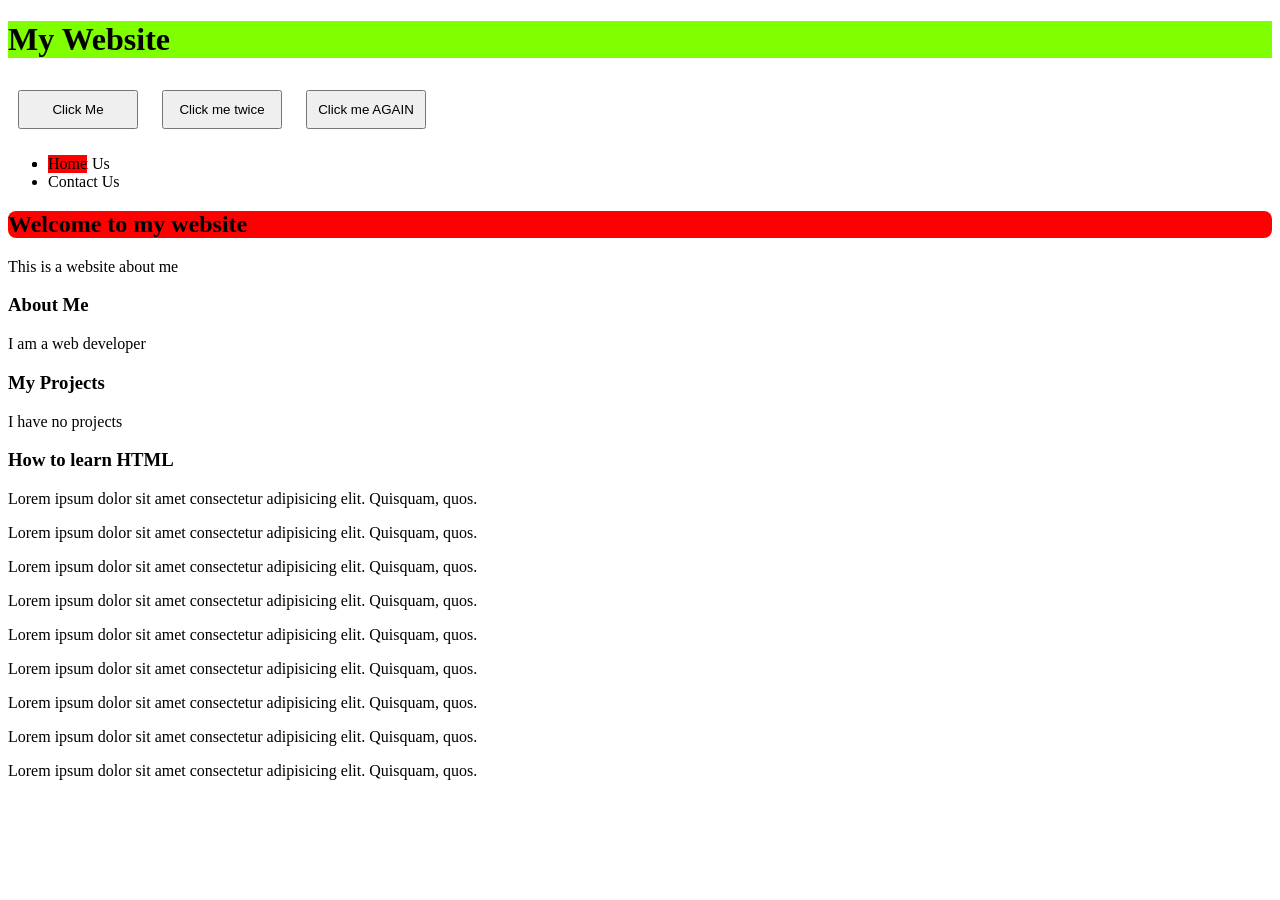
<file: online-practices/index.html>
<!DOCTYPE html>
<html lang="en">

<head>
    <meta charset="UTF-8">
    <meta name="viewport" content="width=device-width, initial-scale=1.0">
    <title>Web Development Class</title>
    <style>
        * {
            box-sizing: border-box;
        }

        div {
            display: inline-block;
        }

        #block-div {
            width: 80px;
            height: 80px;
            background-color: coral;
        }

        .test {
            background-color: chartreuse;
            position: sticky;
            left: 200px;
            bottom: 5px;
        }

        button {
            display: inline-block;
            width: 120px;
            padding: 10px;
            margin: 10px;
        }

        .parent {
            position: relative;
        }

        .child {
            background-color: red;
            position: absolute;
        }

        #welcome {
            background-color: red;
            border-radius: 8px;
            /* display: none; */
        }
    </style>
</head>

<body>
    <!-- Semantic HTML -->
    <header>
        <h1 class="test">My Website</h1>
        <button>Click Me</button>
        <button>Click me twice</button>
        <button>Click me AGAIN</button>
        <nav>
            <ul class="parent">
                <li class="child">Home</li>
                <li>About Us</li>
                <li>Contact Us</li>
            </ul>
        </nav>
    </header>

    <main>
        <h2 id="welcome">Welcome to my website</h2>
        <p id="pink-text">This is a website about me</p>

        <section>
            <h3>About Me</h3>
            <p>I am a web developer</p>
        </section>

        <section>
            <h3>My Projects</h3>
            <p>I have no projects</p>
        </section>


        <article>
            <h3>How to learn HTML</h3>
            <p>Lorem ipsum dolor sit amet consectetur adipisicing elit. Quisquam, quos.</p>
            <p>Lorem ipsum dolor sit amet consectetur adipisicing elit. Quisquam, quos.</p>
            <p>Lorem ipsum dolor sit amet consectetur adipisicing elit. Quisquam, quos.</p>
            <p>Lorem ipsum dolor sit amet consectetur adipisicing elit. Quisquam, quos.</p>
            <p>Lorem ipsum dolor sit amet consectetur adipisicing elit. Quisquam, quos.</p>
            <p>Lorem ipsum dolor sit amet consectetur adipisicing elit. Quisquam, quos.</p>
            <p>Lorem ipsum dolor sit amet consectetur adipisicing elit. Quisquam, quos.</p>
            <p>Lorem ipsum dolor sit amet consectetur adipisicing elit. Quisquam, quos.</p>
            <p>Lorem ipsum dolor sit amet consectetur adipisicing elit. Quisquam, quos.</p>
        </article>
    </main>

    <footer></footer>
</body>

</html>
</file>
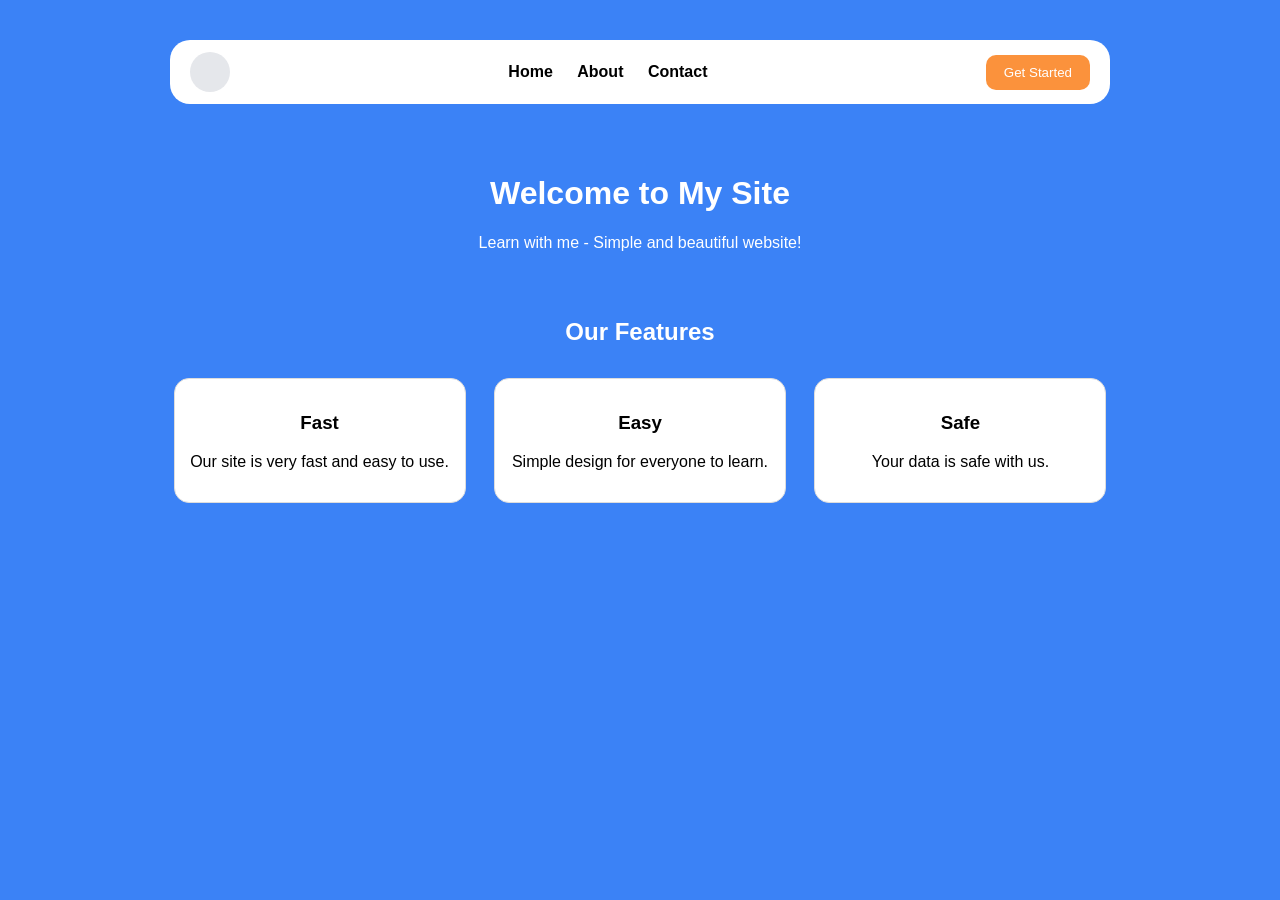
<file: fahime/landing.html>
<!DOCTYPE html>
<html lang="en">
<head>
  <meta charset="UTF-8">
  <title>My Landing Page</title>
  <link rel="stylesheet" href="landing.css">
</head>
<body>
  <nav class="navbar">
    <div class="logo"></div>
    <div class="links">
      <a href="#">Home</a>
      <a href="#">About</a>
      <a href="#">Contact</a>
    </div>
    <button class="btn">Get Started</button>
  </nav>
  <div class="hero">
    <h1>Welcome to My Site</h1>
    <p>Learn with me - Simple and beautiful website!</p>
  </div>
  <h2 class="features-title">Our Features</h2>
  <div class="features">
    <div class="feature-card">
      <h3>Fast</h3>
      <p>Our site is very fast and easy to use.</p>
    </div>
    <div class="feature-card">
      <h3>Easy</h3>
      <p>Simple design for everyone to learn.</p>
    </div>
    <div class="feature-card">
      <h3>Safe</h3>
      <p>Your data is safe with us.</p>
    </div>
  </div>
</body>
</html>
</file>
<file: fahime/landing.css>
{ box-sizing: border-box; }
body {
background-color: #3b82f6;
margin: 0; padding: 20px;
text-align: center; font-family: Arial;
}
.navbar {
background-color: white;
border-radius: 20px;
padding: 12px 20px;
max-width: 900px; margin: 20px auto;
display: flex;
justify-content: space-between;
align-items: center;
}
.logo {
width: 40px; height: 40px;
background-color: #e5e7eb;
border-radius: 50%;
}
.links a {
  margin: 0 10px; color: black;
  text-decoration: none; font-weight: bold;
}
.btn {
  background-color: #fb923c;
  color: white; padding: 10px 18px;
  border: none; border-radius: 10px;
}
.hero { color: white; padding: 30px; }
.features-title { color: white; }
.feature-card {
  display: inline-block;
  width: 260px; max-width: 90%;
  margin: 12px; padding: 15px;
  background-color: white;
  border: 1px solid #ddd;
  border-radius: 15px;
}
</file>
